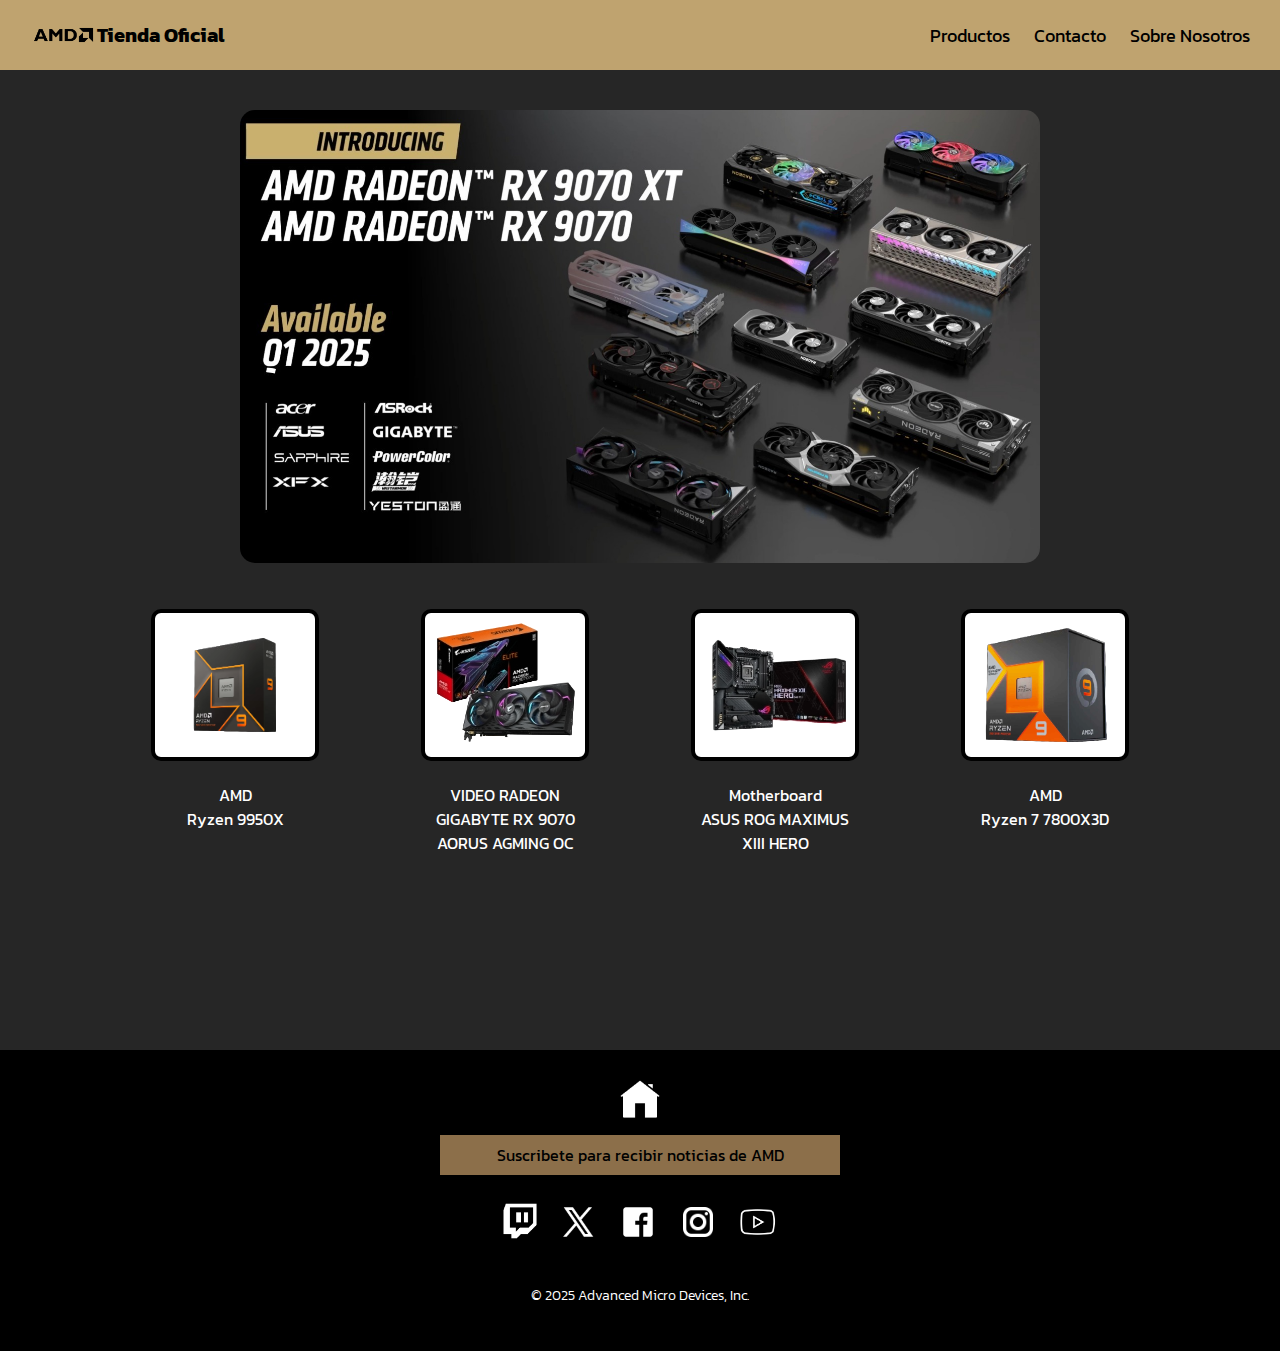
<file: index.html>
<!DOCTYPE html>
<html lang="en">
<head>
    <link rel="stylesheet" href="css/style.css">
    <link href="https://fonts.googleapis.com/css2?family=Kanit:ital,wght@0,100;0,200;0,300;0,400;0,500;0,600;0,700;0,800;0,900;1,100;1,200;1,300;1,400;1,500;1,600;1,700;1,800;1,900&display=swap" rel="stylesheet">
    <link rel="icon" type="image/png" href="img/amd-icon.png">

    <title>Tienda Oficial AMD</title>
    
</head>
<body id="Inicio">
    <header>
        <!--Este es encabezado-->
        <div class="menu">
            <img class="logo-img" src="img/amd-icon.png" alt="Logo de tienda">
            <a class="nombre-tienda" href="#"><h1>Tienda Oficial</h1></a>
        </div>
            <nav>
                <a href="productos.html" class="nav-link">Productos</a>
                <a href="" class="nav-link">Contacto</a>
                <a href="" class="nav-link">Sobre Nosotros</a>
            </nav>
        <!--Este fin del encabezado-->
    </header>

    <article>

        <div class="contenedor-rx">
            <a href="productos.html">
                <img class="Rx-amd" src="img/amd-9000.jpg" alt="amd-rx">
            </a>
        </div>

        <div class="contenedor-productos">
            <div class="producto">
                <a class="Ryzen9000" href="productos.html">
                    <img class="img1" src="iconos-productos/Ryzen 9000-sf.png" alt="Producto1">
                </a>
            <p>AMD <br> Ryzen 9950X</p>
            </div>
            <div class="producto">
                <a class="RX9000" href="productos.html">
                    <img class="img2" src="iconos-productos/RX-9070-sf.png" alt="Producto1">
                </a>
            <p>VIDEO RADEON<br>GIGABYTE RX 9070 <br> AORUS AGMING OC</p>
            </div>
            <div class="producto">
                <a class="Motherboard" href="productos.html">
                    <img class="img3" src="iconos-productos/motherboard-sf.png" alt="Producto1">
                </a>
            <p>Motherboard<br>ASUS ROG MAXIMUS<br>XIII HERO</p>
            </div>
            <div class="producto">
                <a class="RyzenX3D" href="productos.html">
                    <img class="img4" src="iconos-productos/Ryzen X3D-sf.png" alt="Producto1">
                </a>
            <p>AMD <br> Ryzen 7 7800X3D </p>
            </div>

        </div>
    </article>
    
    <footer>

        <div id="arriba">
            <a href="#Inicio" class="Casita">
                <img src="img/casa.png" class="casita" alt="">
                    
            </a>
        </div>

        <div class="pie-de-pagina">
            <a class="suscripcion" href="formulario.html">Suscribete para recibir noticias de AMD</a>
        </div>

        <div class="redes">
            <a href="https://www.twitch.tv/amd" target="_blank" class="twitch">
                <img src="img/icons/twitch.png" class="Twitch" alt="">
            </a>
            <a href="https://x.com/amd" target="_blank" class="x">
                <img src="img/icons/x.png" class="X" alt="">
            </a>
            <a href="https://www.facebook.com/AMD/" target="_blank" class="facebook">
                <img src="img/icons/facebook.png" class="Facebook" alt="">
            </a>
            <a href="https://www.instagram.com/amd/" target="_blank" class="instagram">
                <img src="img/icons/instagram.png" class="Instagram" alt="">
            </a>
            <a href="https://www.youtube.com/user/amd" target="_blank" class="youtube">
                <img src="img/icons/youtube.png" class="Youtube" alt="">
            </a>
        </div>
        <div class="derechos">
            <p>© 2025 Advanced Micro Devices, Inc.</p>
        </div>

        
    </footer>
</body>
</html>
</file>
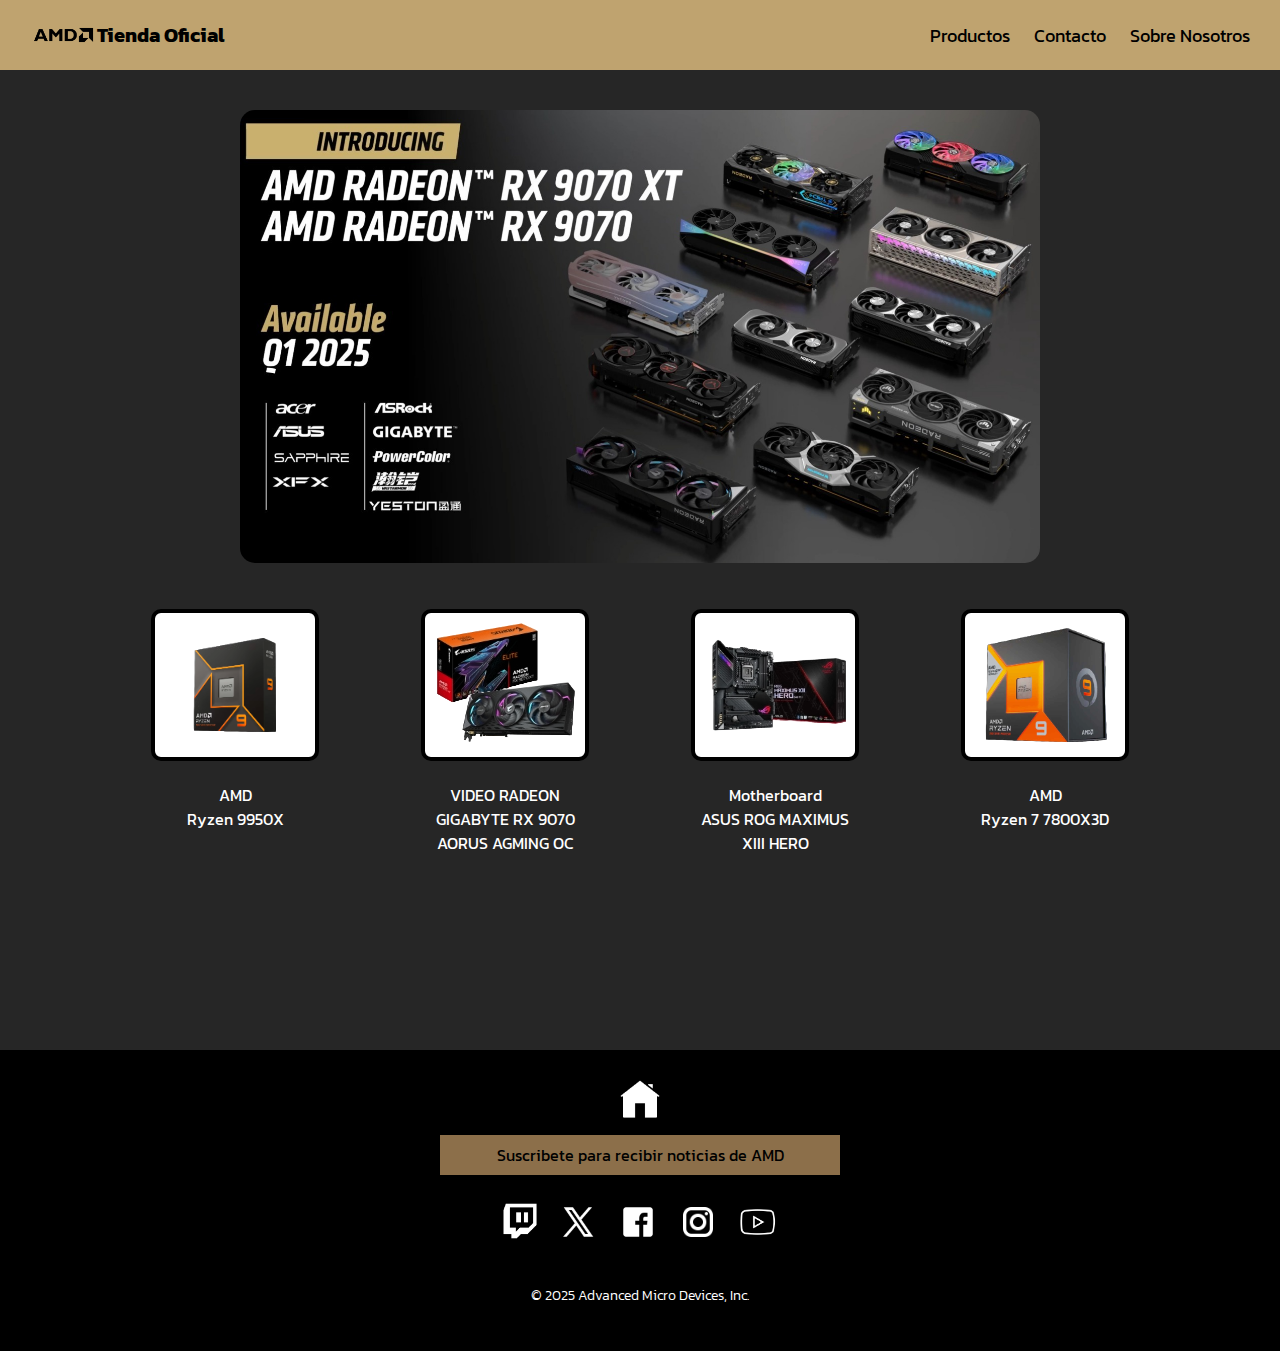
<file: Landing_Page-main/index.html>
<!DOCTYPE html>
<html lang="en">
<head>
    <link rel="stylesheet" href="css/style.css">
    <link href="https://fonts.googleapis.com/css2?family=Kanit:ital,wght@0,100;0,200;0,300;0,400;0,500;0,600;0,700;0,800;0,900;1,100;1,200;1,300;1,400;1,500;1,600;1,700;1,800;1,900&display=swap" rel="stylesheet">
    <link rel="icon" type="image/png" href="img/amd-icon.png">

    <title>Tienda Oficial AMD</title>
    
</head>
<body id="Inicio">
    <header>
        <!--Este es encabezado-->
        <div class="menu">
            <img class="logo-img" src="img/amd-icon.png" alt="Logo de tienda">
            <a class="nombre-tienda" href="#"><h1>Tienda Oficial</h1></a>
        </div>
            <nav>
                <a href="productos.html" class="nav-link">Productos</a>
                <a href="" class="nav-link">Contacto</a>
                <a href="" class="nav-link">Sobre Nosotros</a>
            </nav>
        <!--Este fin del encabezado-->
    </header>

    <article>

        <div class="contenedor-rx">
            <a href="productos.html">
                <img class="Rx-amd" src="img/amd-9000.jpg" alt="amd-rx">
            </a>
        </div>

        <div class="contenedor-productos">
            <div class="producto">
                <a class="Ryzen9000" href="productos.html">
                    <img class="img1" src="iconos-productos/Ryzen 9000-sf.png" alt="Producto1">
                </a>
            <p>AMD <br> Ryzen 9950X</p>
            </div>
            <div class="producto">
                <a class="RX9000" href="productos.html">
                    <img class="img2" src="iconos-productos/RX-9070-sf.png" alt="Producto1">
                </a>
            <p>VIDEO RADEON<br>GIGABYTE RX 9070 <br> AORUS AGMING OC</p>
            </div>
            <div class="producto">
                <a class="Motherboard" href="productos.html">
                    <img class="img3" src="iconos-productos/motherboard-sf.png" alt="Producto1">
                </a>
            <p>Motherboard<br>ASUS ROG MAXIMUS<br>XIII HERO</p>
            </div>
            <div class="producto">
                <a class="RyzenX3D" href="productos.html">
                    <img class="img4" src="iconos-productos/Ryzen X3D-sf.png" alt="Producto1">
                </a>
            <p>AMD <br> Ryzen 7 7800X3D </p>
            </div>

        </div>
    </article>
    
    <footer>

        <div id="arriba">
            <a href="#Inicio" class="Casita">
                <img src="img/casa.png" class="casita" alt="">
                    
            </a>
        </div>

        <div class="pie-de-pagina">
            <a class="suscripcion" href="formulario.html">Suscribete para recibir noticias de AMD</a>
        </div>

        <div class="redes">
            <a href="https://www.twitch.tv/amd" target="_blank" class="twitch">
                <img src="img/icons/twitch.png" class="Twitch" alt="">
            </a>
            <a href="https://x.com/amd" target="_blank" class="x">
                <img src="img/icons/x.png" class="X" alt="">
            </a>
            <a href="https://www.facebook.com/AMD/" target="_blank" class="facebook">
                <img src="img/icons/facebook.png" class="Facebook" alt="">
            </a>
            <a href="https://www.instagram.com/amd/" target="_blank" class="instagram">
                <img src="img/icons/instagram.png" class="Instagram" alt="">
            </a>
            <a href="https://www.youtube.com/user/amd" target="_blank" class="youtube">
                <img src="img/icons/youtube.png" class="Youtube" alt="">
            </a>
        </div>
        <div class="derechos">
            <p>© 2025 Advanced Micro Devices, Inc.</p>
        </div>

        
    </footer>
</body>
</html>
</file>
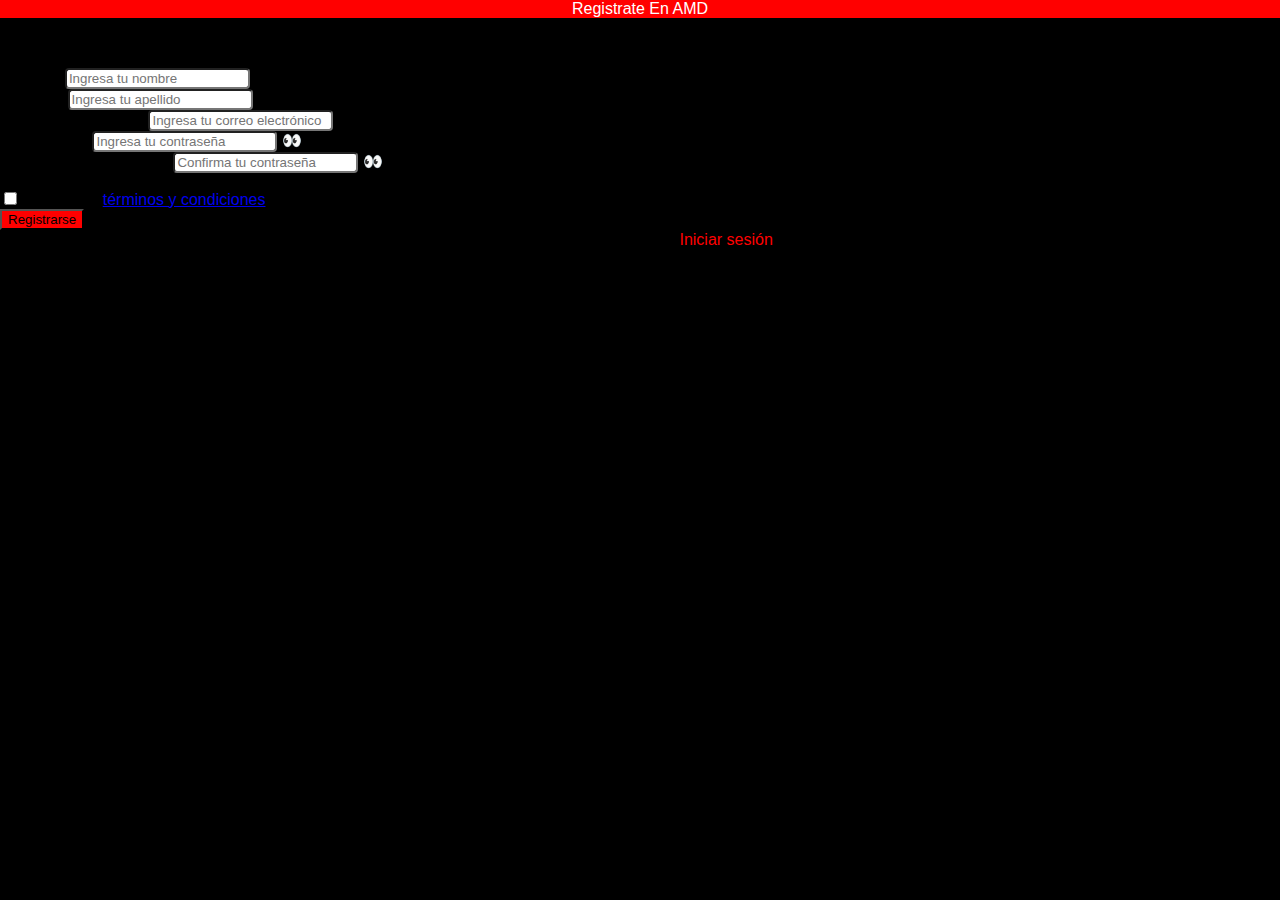
<file: formulario.html>
<!DOCTYPE html>
<html lang="es">
<head>
  <meta charset="UTF-8">
  <meta name="viewport" content="width=device-width, initial-scale=1.0">
  <title>Registro</title>
  <link href="https://cdn.jsdelivr.net/npm/bootstrap@5.3.5/dist/css/bootstrap.min.css" rel="stylesheet" integrity="sha384-SgOJa3DmI69IUzQ2PVdRZhwQ+dy64/BUtbMJw1MZ8t5HZApcHrRKUc4W0kG879m7" crossorigin="anonymous">
  <link rel="stylesheet" href="css/styleForm.css">
  <link rel="stylesheet" href="css/style.css">
</head>
<body>
  <div class="container mt-5">
      <div class="row justify-content-center">
          <div class="col-lg-6">
              <div class="card">
                  <div class="card-header">
                      Registrate En AMD
                  </div>
                  <div class="card-body">
                    <p>¡Suscribete a AMD para recibir noticias sobre nuestros productos!</p>
                      <form>
                          <div class="mb-3">
                              <label for="nombre" class="form-label">Nombre</label>
                              <input type="text" class="form-control" id="nombre" placeholder="Ingresa tu nombre">
                          </div>
                          <div class="mb-3">
                              <label for="apellido" class="form-label">Apellido</label>
                              <input type="text" class="form-control" id="apellido" placeholder="Ingresa tu apellido">
                          </div>
                          <div class="mb-3">
                              <label for="email" class="form-label">Correo Electrónico</label>
                              <input type="email" class="form-control" id="email" placeholder="Ingresa tu correo electrónico">
                          </div>
                          <div class="mb-3 position-relative">
                              <label for="password" class="form-label">Contraseña</label>
                              <input type="password" class="form-control" id="password" placeholder="Ingresa tu contraseña">
                              <span class="toggle-password" onclick="togglePassword()">👀</span>
                              
                          </div>
                          <div class="mb-3 position-relative">
                              <label for="confirmPassword" class="form-label">Confirmar Contraseña</label>
                              <input type="password" class="form-control" id="confirmPassword" placeholder="Confirma tu contraseña" >
                              <span class="toggle-password" onclick="toggleConfirmPassword()">👀</span>
                          </div>
                          <div class="mb-3 form-check">
                              <input type="checkbox" class="form-check-input" id="terminos">
                              <label class="form-check-label" for="terminos">Acepto los <a href="#">términos y condiciones</a></label>
                          </div>
                          <button type="submit" class="btn" href="index.html">Registrarse</button>
                      </form>
                  </div>
                  <div class="card-footer">
                      ¿Ya tienes una cuenta? <a href="IniciarSecion.html">Iniciar sesión</a>
                  </div>
              </div>
          </div>
      </div>
  </div>

  <script src="https://cdn.jsdelivr.net/npm/bootstrap@5.3.5/dist/js/bootstrap.bundle.min.js" integrity="sha384-Dd6Cb6bQ4azFm0+lnjzX1lpoWX94Yx9vB/fslzjpn/r9+n9f5f1N6X7fJktl5K5+f" crossorigin="anonymous"></script>
  <script src="JS/javaS.js"></script>
</body>
</html>
</file>
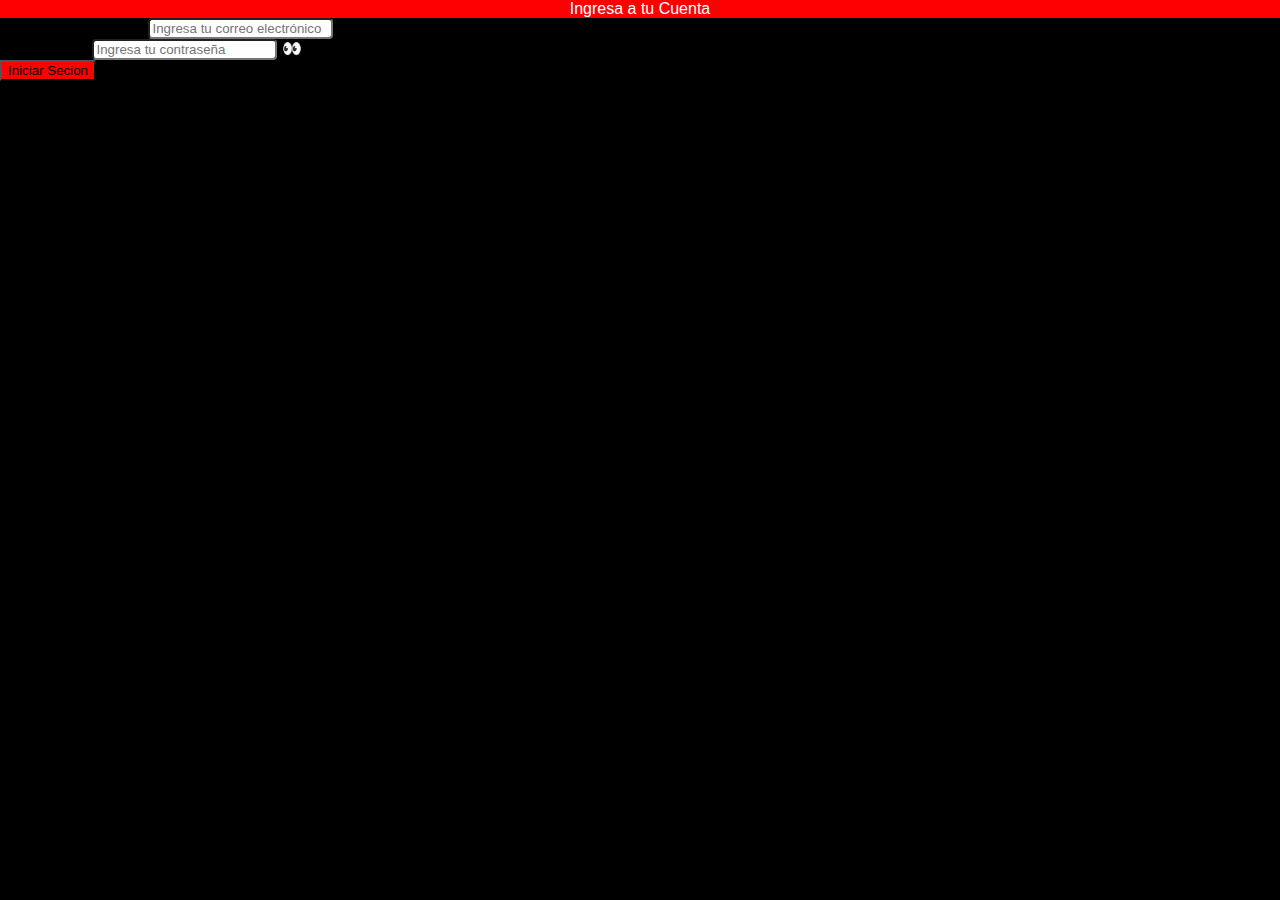
<file: IniciarSecion.html>
<!DOCTYPE html>
<html lang="es">
<head>
  <meta charset="UTF-8">
  <meta name="viewport" content="width=device-width, initial-scale=1.0">
  <title>Registro</title>
  <link href="https://cdn.jsdelivr.net/npm/bootstrap@5.3.5/dist/css/bootstrap.min.css" rel="stylesheet" integrity="sha384-SgOJa3DmI69IUzQ2PVdRZhwQ+dy64/BUtbMJw1MZ8t5HZApcHrRKUc4W0kG879m7" crossorigin="anonymous">
  <link rel="stylesheet" href="css/styleForm.css">
  <link rel="stylesheet" href="css/style.css">
</head>
<body>
  <div class="container mt-5">
      <div class="row justify-content-center">
          <div class="col-lg-6">
              <div class="card">
                  <div class="card-header">
                      Ingresa a tu Cuenta
                  </div>
                  <div class="card-body">
                      <form>
                          <div class="mb-3">
                              <label for="email" class="form-label">Correo Electrónico</label>
                              <input type="email" class="form-control" id="email" placeholder="Ingresa tu correo electrónico">
                          </div>
                          <div class="mb-3 position-relative">
                              <label for="password" class="form-label">Contraseña</label>
                              <input type="password" class="form-control" id="password" placeholder="Ingresa tu contraseña">
                              <span class="toggle-password" onclick="togglePassword()">👀</span>
                          </div>
                          <button type="submit" class="btn" >Iniciar Secion</button>
                      </form>
                  </div>
              </div>
          </div>
      </div>
  </div>

  <script src="https://cdn.jsdelivr.net/npm/bootstrap@5.3.5/dist/js/bootstrap.bundle.min.js" integrity="sha384-Dd6Cb6bQ4azFm0+lnjzX1lpoWX94Yx9vB/fslzjpn/r9+n9f5f1N6X7fJktl5K5+f" crossorigin="anonymous"></script>
  <script src="JS/javaS.js"></script>
</body>
</html>
</file>
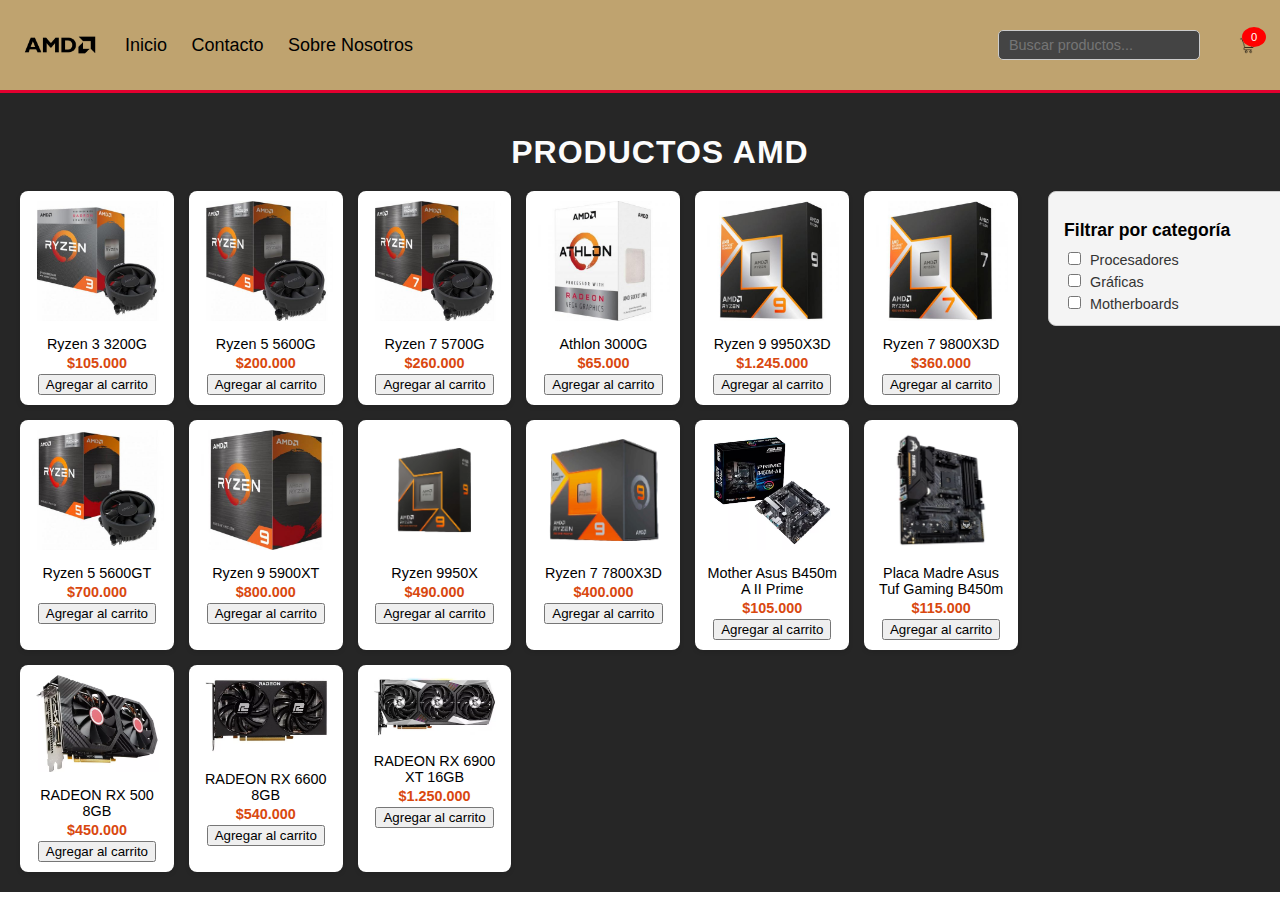
<file: productos.html>
<!DOCTYPE html>
<html lang="es">
<head>
  <meta charset="UTF-8">
  <meta name="viewport" content="width=device-width, initial-scale=1.0">
  <title>Productos AMD</title>
  <link href="https://cdn.jsdelivr.net/npm/bootstrap@5.3.2/dist/css/bootstrap.min.css" rel="stylesheet" integrity="sha384-T3c6CoIi6uLrA9TneNEoa7RxnatzjcDSCmG1MXxSR1GAsXEV/Dwwykc2MPK8M2HN" crossorigin="anonymous">
  <link rel="stylesheet" href="css/style.css">
</head>
<body>
  <header class="encabezado-productos">
    <div class="logo-contenedor">
      <img src="img/amd-icon.png" alt="Logo AMD" class="logo-amd" />
    </div>
    <nav class="nav-productos">
      <a href="index.html">Inicio</a>
      <a href="">Contacto</a>
      <a href="#">Sobre Nosotros</a>
    </nav>
    <div class="buscador-contenedor">
      <input type="text" id="buscador" placeholder="Buscar productos..." />
    </div>
    <div class="carrito-contenedor">
      <img src="img/shop_shopping_cart_ecommerce_icon_221174.png" alt="Carrito de Compras" class="carrito-icono" />
      <span id="contador-carrito">0</span>
    </div>
  </header>

  <div class="contenedor-principal">
    <div class="zona-productos">
      <h1 class="titulo-productos">PRODUCTOS AMD</h1>

      <div class="contenido-productos">
        <div class="grid-productos">
          <div class="tarjeta-producto" data-id="1" data-nombre="Ryzen 3 3200G" data-precio="105000">
            <img src="iconos-productos/RYZEN_3_3200G_.jpg" alt="Ryzen 3 3200G">
            <p>Ryzen 3 3200G</p>
            <p class="precio">$105.000</p>
            <button class="boton-agregar-carrito">Agregar al carrito</button>
          </div>

          <div class="tarjeta-producto" data-id="2" data-nombre="Ryzen 5 5600G" data-precio="200000">
            <img src="iconos-productos/Ryzen_5_5600G_.jpg" alt="Ryzen 5 5600G">
            <p>Ryzen 5 5600G</p>
            <p class="precio">$200.000</p>
            <button class="boton-agregar-carrito">Agregar al carrito</button>
          </div>

          <div class="tarjeta-producto" data-id="3" data-nombre="Ryzen 7 5700G" data-precio="260000">
            <img src="iconos-productos/Ryzen_7_5700G_.jpg" alt="Ryzen 7 5700G">
            <p>Ryzen 7 5700G</p>
            <p class="precio">$260.000</p>
            <button class="boton-agregar-carrito">Agregar al carrito</button>
          </div>

          <div class="tarjeta-producto" data-id="4" data-nombre="Athlon 3000G" data-precio="65000">
            <img src="iconos-productos/Athlon_3000G_.jpg" alt="Athlon 3000G">
            <p>Athlon 3000G</p>
            <p class="precio">$65.000</p>
            <button class="boton-agregar-carrito">Agregar al carrito</button>
          </div>

          <div class="tarjeta-producto" data-id="5" data-nombre="Ryzen 9 9950X3D" data-precio="1245000">
            <img src="iconos-productos/Ryzen_9_9950X3D.jpg" alt="Ryzen 9 9950X3D">
            <p>Ryzen 9 9950X3D</p>
            <p class="precio">$1.245.000</p>
            <button class="boton-agregar-carrito">Agregar al carrito</button>
          </div>

          <div class="tarjeta-producto" data-id="6" data-nombre="Ryzen 7 9800X3D" data-precio="360000">
            <img src="iconos-productos/Ryzen_7_9800X3D.jpg" alt="Ryzen 7 9800X3D">
            <p>Ryzen 7 9800X3D</p>
            <p class="precio">$360.000</p>
            <button class="boton-agregar-carrito">Agregar al carrito</button>
          </div>

          <div class="tarjeta-producto" data-id="7" data-nombre="Ryzen 5 5600GT" data-precio="700000">
            <img src="iconos-productos/Ryzen_5_5600GT_.jpg" alt="Ryzen 5 5600GT">
            <p>Ryzen 5 5600GT</p>
            <p class="precio">$700.000</p>
            <button class="boton-agregar-carrito">Agregar al carrito</button>
          </div>

          <div class="tarjeta-producto" data-id="8" data-nombre="Ryzen 9 5900XT" data-precio="800000">
            <img src="iconos-productos/Ryzen_9_5900XT_.jpg" alt="Ryzen 9 5900XT">
            <p>Ryzen 9 5900XT</p>
            <p class="precio">$800.000</p>
            <button class="boton-agregar-carrito">Agregar al carrito</button>
          </div>

          <div class="tarjeta-producto" data-id="9" data-nombre="Ryzen 9950X" data-precio="490000">
            <img src="iconos-productos/Ryzen 9000-sf.png" alt="Ryzen 9950X">
            <p>Ryzen 9950X</p>
            <p class="precio">$490.000</p>
            <button class="boton-agregar-carrito">Agregar al carrito</button>
          </div>

          <div class="tarjeta-producto" data-id="10" data-nombre="Ryzen 7 7800X3D" data-precio="400000">
            <img src="iconos-productos/Ryzen X3D-sf.png" alt="Ryzen 7 7800X3D">
            <p>Ryzen 7 7800X3D</p>
            <p class="precio">$400.000</p>
            <button class="boton-agregar-carrito">Agregar al carrito</button>
          </div>

          <div class="tarjeta-producto" data-id="11" data-nombre="Mother Asus B450m A II Prime" data-precio="105000">
            <img src="iconos-productos/Mother Asus B450m A II Prime.webp" alt="Mother Asus B450m A II Prime">
            <p>Mother Asus B450m A II Prime</p>
            <p class="precio">$105.000</p>
            <button class="boton-agregar-carrito">Agregar al carrito</button>
          </div>

          <div class="tarjeta-producto" data-id="12" data-nombre="Placa Madre Asus Tuf Gaming B450m" data-precio="115000">
            <img src="iconos-productos/Placa Madre Asus Tuf Gaming B450m.webp" alt="Mother Asus Tuf Gaming B450m">
            <p>Placa Madre Asus Tuf Gaming B450m</p>
            <p class="precio">$115.000</p>
            <button class="boton-agregar-carrito">Agregar al carrito</button>
          </div>

          <div class="tarjeta-producto" data-id="13" data-nombre="RADEON RX 500 8GB" data-precio="450000">
            <img src="iconos-productos/RADEON RX 500 8GB.webp" alt="RADEON RX 500 8GB">
            <p>RADEON RX 500 8GB</p>
            <p class="precio">$450.000</p>
            <button class="boton-agregar-carrito">Agregar al carrito</button>
          </div>

          <div class="tarjeta-producto" data-id="14" data-nombre="RADEON RX 6600 8GB" data-precio="540000">
            <img src="iconos-productos/RADEON RX 6600  8GB.webp" alt="RADEON RX 6600 8GB">
            <p>RADEON RX 6600 8GB</p>
            <p class="precio">$540.000</p>
            <button class="boton-agregar-carrito">Agregar al carrito</button>
          </div>

          <div class="tarjeta-producto" data-id="15" data-nombre="RADEON RX 6900 XT 16GB" data-precio="1250000">
            <img src="iconos-productos/RADEON RX 6900 XT 16GB.webp" alt="RADEON RX 6900 XT 16GB">
            <p>RADEON RX 6900 XT 16GB</p>
            <p class="precio">$1.250.000</p>
            <button class="boton-agregar-carrito">Agregar al carrito</button>
          </div>
        </div>

        <div class="filtro-estetico">
          <h3>Filtrar por categoría</h3>
          <label><input type="checkbox" name="categoria" value="procesadores"> Procesadores</label>
          <label><input type="checkbox" name="categoria" value="graficas"> Gráficas</label>
          <label><input type="checkbox" name="categoria" value="motherboards"> Motherboards</label>
        </div>
      </div>
    </div>

    <div id="modal-carrito" class="modal">
      <div class="modal-contenido">
        <span class="cerrar-modal">&times;</span>
        <h2>Tu Carrito de Compras</h2>
        <ul id="lista-carrito">
        </ul>
        <p id="total-carrito">Total: $0</p>
        <button id="boton-comprar" disabled>Finalizar Compra</button>
      </div>
    </div>
  </div>

  <script src="https://cdn.jsdelivr.net/npm/bootstrap@5.3.2/dist/js/bootstrap.bundle.min.js" integrity="sha384-C6RzsynM9kWDrMNeT87bh95OGNyZPhcTNXj1NW7RuBCsyN/o0jlpcV8Qyq46cDfL" crossorigin="anonymous"></script>
  <script src="JS/javaS.js"></script>
</body>
</html>
</file>
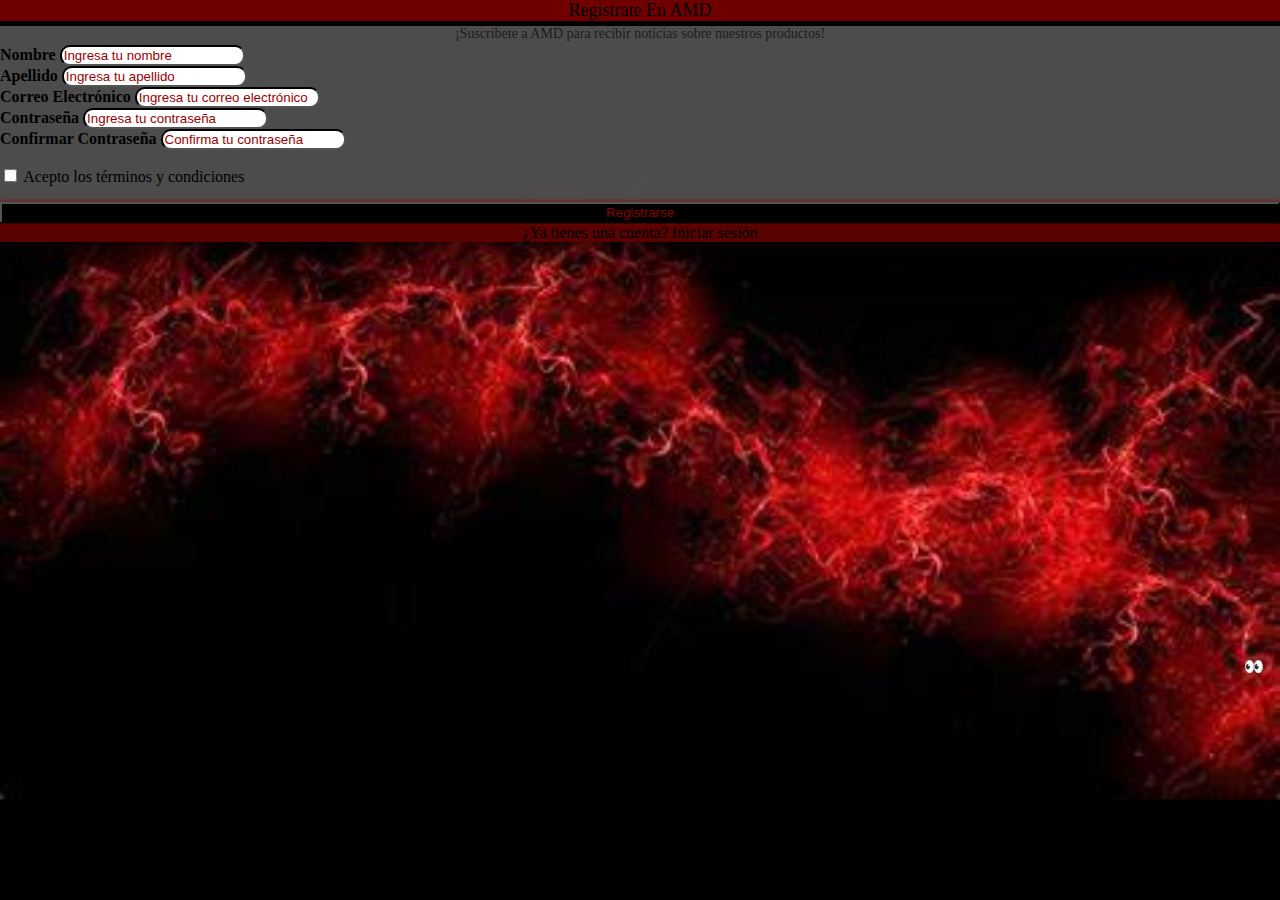
<file: Landing_Page-main/formulario.html>
<!DOCTYPE html>
<html lang="es">
<head>
  <meta charset="UTF-8">
  <meta name="viewport" content="width=device-width, initial-scale=1.0">
  <title>Registro</title>
  <link href="https://cdn.jsdelivr.net/npm/bootstrap@5.3.5/dist/css/bootstrap.min.css" rel="stylesheet" integrity="sha384-SgOJa3DmI69IUzQ2PVdRZhwQ+dy64/BUtbMJw1MZ8t5HZApcHrRKUc4W0kG879m7" crossorigin="anonymous">
  <link rel="stylesheet" href="css/styleForm.css">
  <link rel="stylesheet" href="css/style.css">
</head>
<body>
  <div class="container mt-5">
      <div class="row justify-content-center">
          <div class="col-lg-6">
              <div class="card">
                  <div class="card-header">
                      Registrate En AMD
                  </div>
                  <div class="card-body">
                    <p>¡Suscribete a AMD para recibir noticias sobre nuestros productos!</p>
                      <form>
                          <div class="mb-3">
                              <label for="nombre" class="form-label">Nombre</label>
                              <input type="text" class="form-control" id="nombre" placeholder="Ingresa tu nombre">
                          </div>
                          <div class="mb-3">
                              <label for="apellido" class="form-label">Apellido</label>
                              <input type="text" class="form-control" id="apellido" placeholder="Ingresa tu apellido">
                          </div>
                          <div class="mb-3">
                              <label for="email" class="form-label">Correo Electrónico</label>
                              <input type="email" class="form-control" id="email" placeholder="Ingresa tu correo electrónico">
                          </div>
                          <div class="mb-3 position-relative">
                              <label for="password" class="form-label">Contraseña</label>
                              <input type="password" class="form-control" id="password" placeholder="Ingresa tu contraseña">
                              <span class="toggle-password" onclick="togglePassword()">👀</span>
                              
                          </div>
                          <div class="mb-3 position-relative">
                              <label for="confirmPassword" class="form-label">Confirmar Contraseña</label>
                              <input type="password" class="form-control" id="confirmPassword" placeholder="Confirma tu contraseña" >
                              <span class="toggle-password" onclick="toggleConfirmPassword()">👀</span>
                          </div>
                          <div class="mb-3 form-check">
                              <input type="checkbox" class="form-check-input" id="terminos">
                              <label class="form-check-label" for="terminos">Acepto los <a href="#">términos y condiciones</a></label>
                          </div>
                          <button type="submit" class="btn" href="index.html">Registrarse</button>
                      </form>
                  </div>
                  <div class="card-footer">
                      ¿Ya tienes una cuenta? <a href="IniciarSecion.html">Iniciar sesión</a>
                  </div>
              </div>
          </div>
      </div>
  </div>

  <script src="https://cdn.jsdelivr.net/npm/bootstrap@5.3.5/dist/js/bootstrap.bundle.min.js" integrity="sha384-Dd6Cb6bQ4azFm0+lnjzX1lpoWX94Yx9vB/fslzjpn/r9+n9f5f1N6X7fJktl5K5+f" crossorigin="anonymous"></script>
  <script src="JS/javaS.js"></script>
</body>
</html>
</file>
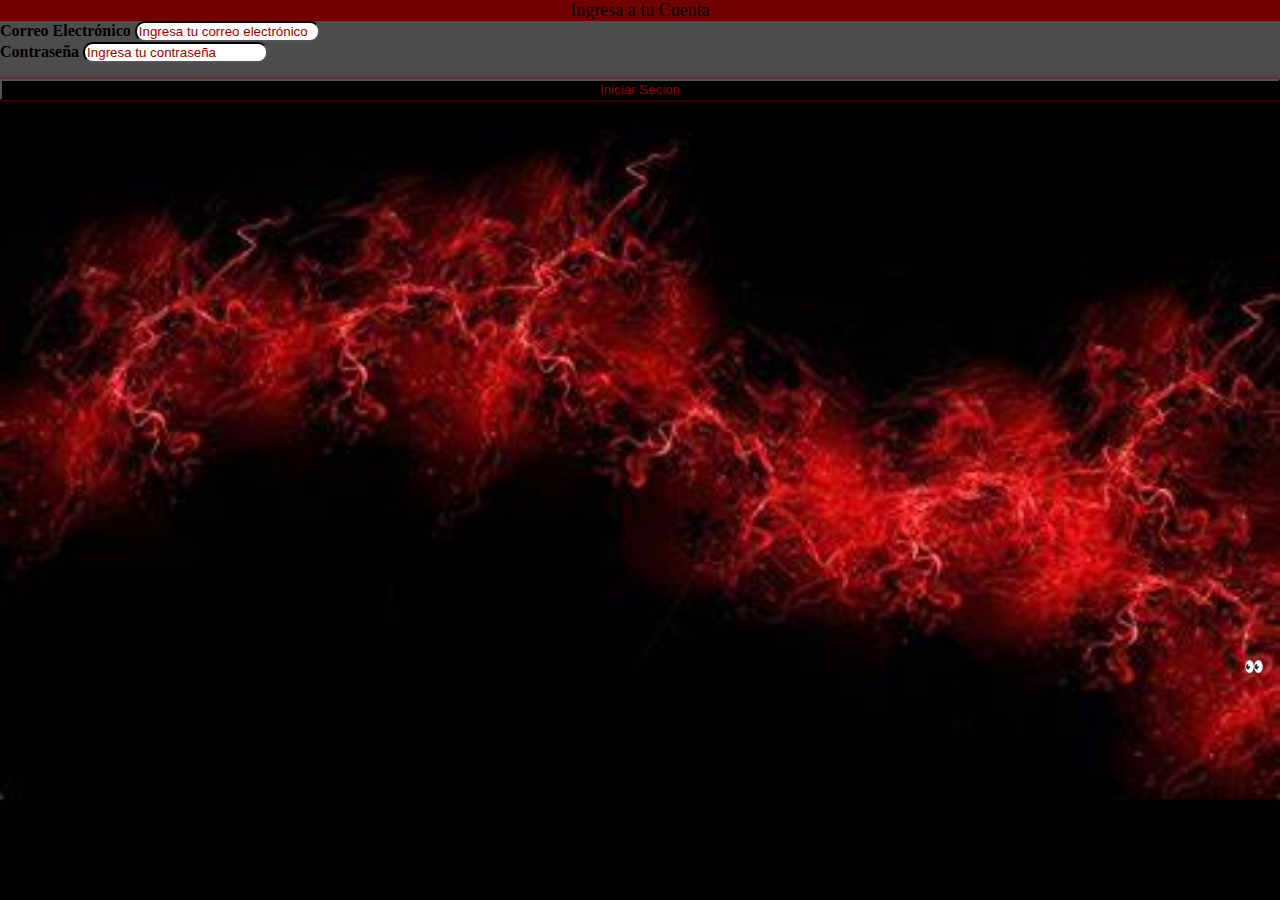
<file: Landing_Page-main/IniciarSecion.html>
<!DOCTYPE html>
<html lang="es">
<head>
  <meta charset="UTF-8">
  <meta name="viewport" content="width=device-width, initial-scale=1.0">
  <title>Registro</title>
  <link href="https://cdn.jsdelivr.net/npm/bootstrap@5.3.5/dist/css/bootstrap.min.css" rel="stylesheet" integrity="sha384-SgOJa3DmI69IUzQ2PVdRZhwQ+dy64/BUtbMJw1MZ8t5HZApcHrRKUc4W0kG879m7" crossorigin="anonymous">
  <link rel="stylesheet" href="css/styleForm.css">
  <link rel="stylesheet" href="css/style.css">
</head>
<body>
  <div class="container mt-5">
      <div class="row justify-content-center">
          <div class="col-lg-6">
              <div class="card">
                  <div class="card-header">
                      Ingresa a tu Cuenta
                  </div>
                  <div class="card-body">
                      <form>
                          <div class="mb-3">
                              <label for="email" class="form-label">Correo Electrónico</label>
                              <input type="email" class="form-control" id="email" placeholder="Ingresa tu correo electrónico">
                          </div>
                          <div class="mb-3 position-relative">
                              <label for="password" class="form-label">Contraseña</label>
                              <input type="password" class="form-control" id="password" placeholder="Ingresa tu contraseña">
                              <span class="toggle-password" onclick="togglePassword()">👀</span>
                          </div>
                          <button type="submit" class="btn" >Iniciar Secion</button>
                      </form>
                  </div>
              </div>
          </div>
      </div>
  </div>

  <script src="https://cdn.jsdelivr.net/npm/bootstrap@5.3.5/dist/js/bootstrap.bundle.min.js" integrity="sha384-Dd6Cb6bQ4azFm0+lnjzX1lpoWX94Yx9vB/fslzjpn/r9+n9f5f1N6X7fJktl5K5+f" crossorigin="anonymous"></script>
  <script src="JS/javaS.js"></script>
</body>
</html>
</file>
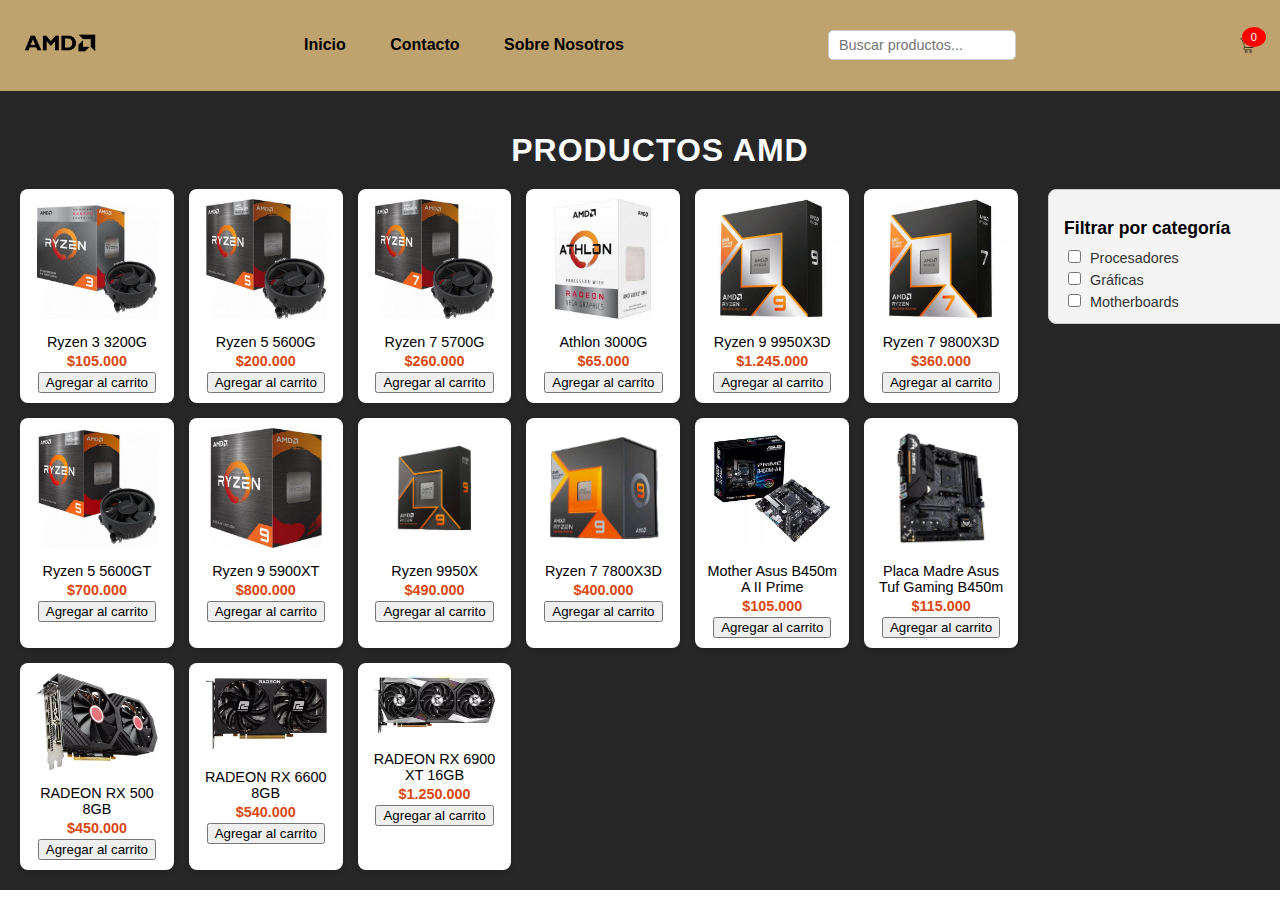
<file: Landing_Page-main/productos.html>
<!DOCTYPE html>
<html lang="es">
<head>
  <meta charset="UTF-8">
  <meta name="viewport" content="width=device-width, initial-scale=1.0">
  <title>Productos AMD</title>
  <link href="https://cdn.jsdelivr.net/npm/bootstrap@5.3.2/dist/css/bootstrap.min.css" rel="stylesheet" integrity="sha384-T3c6CoIi6uLrA9TneNEoa7RxnatzjcDSCmG1MXxSR1GAsXEV/Dwwykc2MPK8M2HN" crossorigin="anonymous">
  <link rel="stylesheet" href="css/style.css">
</head>
<body>
  <header class="encabezado-productos">
    <div class="logo-contenedor">
      <img src="img/amd-icon.png" alt="Logo AMD" class="logo-amd" />
    </div>
    <nav class="nav-productos">
      <a href="index.html">Inicio</a>
      <a href="">Contacto</a>
      <a href="#">Sobre Nosotros</a>
    </nav>
    <div class="buscador-contenedor">
      <input type="text" id="buscador" placeholder="Buscar productos..." />
    </div>
    <div class="carrito-contenedor">
      <img src="img/shop_shopping_cart_ecommerce_icon_221174.png" alt="Carrito de Compras" class="carrito-icono" />
      <span id="contador-carrito">0</span>
    </div>
  </header>

  <div class="contenedor-principal">
    <div class="zona-productos">
      <h1 class="titulo-productos">PRODUCTOS AMD</h1>

      <div class="contenido-productos">
        <div class="grid-productos">
          <div class="tarjeta-producto" data-id="1" data-nombre="Ryzen 3 3200G" data-precio="105000">
            <img src="iconos-productos/RYZEN_3_3200G_.jpg" alt="Ryzen 3 3200G">
            <p>Ryzen 3 3200G</p>
            <p class="precio">$105.000</p>
            <button class="boton-agregar-carrito">Agregar al carrito</button>
          </div>

          <div class="tarjeta-producto" data-id="2" data-nombre="Ryzen 5 5600G" data-precio="200000">
            <img src="iconos-productos/Ryzen_5_5600G_.jpg" alt="Ryzen 5 5600G">
            <p>Ryzen 5 5600G</p>
            <p class="precio">$200.000</p>
            <button class="boton-agregar-carrito">Agregar al carrito</button>
          </div>

          <div class="tarjeta-producto" data-id="3" data-nombre="Ryzen 7 5700G" data-precio="260000">
            <img src="iconos-productos/Ryzen_7_5700G_.jpg" alt="Ryzen 7 5700G">
            <p>Ryzen 7 5700G</p>
            <p class="precio">$260.000</p>
            <button class="boton-agregar-carrito">Agregar al carrito</button>
          </div>

          <div class="tarjeta-producto" data-id="4" data-nombre="Athlon 3000G" data-precio="65000">
            <img src="iconos-productos/Athlon_3000G_.jpg" alt="Athlon 3000G">
            <p>Athlon 3000G</p>
            <p class="precio">$65.000</p>
            <button class="boton-agregar-carrito">Agregar al carrito</button>
          </div>

          <div class="tarjeta-producto" data-id="5" data-nombre="Ryzen 9 9950X3D" data-precio="1245000">
            <img src="iconos-productos/Ryzen_9_9950X3D.jpg" alt="Ryzen 9 9950X3D">
            <p>Ryzen 9 9950X3D</p>
            <p class="precio">$1.245.000</p>
            <button class="boton-agregar-carrito">Agregar al carrito</button>
          </div>

          <div class="tarjeta-producto" data-id="6" data-nombre="Ryzen 7 9800X3D" data-precio="360000">
            <img src="iconos-productos/Ryzen_7_9800X3D.jpg" alt="Ryzen 7 9800X3D">
            <p>Ryzen 7 9800X3D</p>
            <p class="precio">$360.000</p>
            <button class="boton-agregar-carrito">Agregar al carrito</button>
          </div>

          <div class="tarjeta-producto" data-id="7" data-nombre="Ryzen 5 5600GT" data-precio="700000">
            <img src="iconos-productos/Ryzen_5_5600GT_.jpg" alt="Ryzen 5 5600GT">
            <p>Ryzen 5 5600GT</p>
            <p class="precio">$700.000</p>
            <button class="boton-agregar-carrito">Agregar al carrito</button>
          </div>

          <div class="tarjeta-producto" data-id="8" data-nombre="Ryzen 9 5900XT" data-precio="800000">
            <img src="iconos-productos/Ryzen_9_5900XT_.jpg" alt="Ryzen 9 5900XT">
            <p>Ryzen 9 5900XT</p>
            <p class="precio">$800.000</p>
            <button class="boton-agregar-carrito">Agregar al carrito</button>
          </div>

          <div class="tarjeta-producto" data-id="9" data-nombre="Ryzen 9950X" data-precio="490000">
            <img src="iconos-productos/Ryzen 9000-sf.png" alt="Ryzen 9950X">
            <p>Ryzen 9950X</p>
            <p class="precio">$490.000</p>
            <button class="boton-agregar-carrito">Agregar al carrito</button>
          </div>

          <div class="tarjeta-producto" data-id="10" data-nombre="Ryzen 7 7800X3D" data-precio="400000">
            <img src="iconos-productos/Ryzen X3D-sf.png" alt="Ryzen 7 7800X3D">
            <p>Ryzen 7 7800X3D</p>
            <p class="precio">$400.000</p>
            <button class="boton-agregar-carrito">Agregar al carrito</button>
          </div>

          <div class="tarjeta-producto" data-id="11" data-nombre="Mother Asus B450m A II Prime" data-precio="105000">
            <img src="iconos-productos/Mother Asus B450m A II Prime.webp" alt="Mother Asus B450m A II Prime">
            <p>Mother Asus B450m A II Prime</p>
            <p class="precio">$105.000</p>
            <button class="boton-agregar-carrito">Agregar al carrito</button>
          </div>

          <div class="tarjeta-producto" data-id="12" data-nombre="Placa Madre Asus Tuf Gaming B450m" data-precio="115000">
            <img src="iconos-productos/Placa Madre Asus Tuf Gaming B450m.webp" alt="Mother Asus Tuf Gaming B450m">
            <p>Placa Madre Asus Tuf Gaming B450m</p>
            <p class="precio">$115.000</p>
            <button class="boton-agregar-carrito">Agregar al carrito</button>
          </div>

          <div class="tarjeta-producto" data-id="13" data-nombre="RADEON RX 500 8GB" data-precio="450000">
            <img src="iconos-productos/RADEON RX 500 8GB.webp" alt="RADEON RX 500 8GB">
            <p>RADEON RX 500 8GB</p>
            <p class="precio">$450.000</p>
            <button class="boton-agregar-carrito">Agregar al carrito</button>
          </div>

          <div class="tarjeta-producto" data-id="14" data-nombre="RADEON RX 6600 8GB" data-precio="540000">
            <img src="iconos-productos/RADEON RX 6600  8GB.webp" alt="RADEON RX 6600 8GB">
            <p>RADEON RX 6600 8GB</p>
            <p class="precio">$540.000</p>
            <button class="boton-agregar-carrito">Agregar al carrito</button>
          </div>

          <div class="tarjeta-producto" data-id="15" data-nombre="RADEON RX 6900 XT 16GB" data-precio="1250000">
            <img src="iconos-productos/RADEON RX 6900 XT 16GB.webp" alt="RADEON RX 6900 XT 16GB">
            <p>RADEON RX 6900 XT 16GB</p>
            <p class="precio">$1.250.000</p>
            <button class="boton-agregar-carrito">Agregar al carrito</button>
          </div>
        </div>

        <div class="filtro-estetico">
          <h3>Filtrar por categoría</h3>
          <label><input type="checkbox" name="categoria" value="procesadores"> Procesadores</label>
          <label><input type="checkbox" name="categoria" value="graficas"> Gráficas</label>
          <label><input type="checkbox" name="categoria" value="motherboards"> Motherboards</label>
        </div>
      </div>
    </div>

    <div id="modal-carrito" class="modal">
      <div class="modal-contenido">
        <span class="cerrar-modal">&times;</span>
        <h2>Tu Carrito de Compras</h2>
        <ul id="lista-carrito">
        </ul>
        <p id="total-carrito">Total: $0</p>
        <button id="boton-comprar" disabled>Finalizar Compra</button>
      </div>
    </div>
  </div>

  <script src="https://cdn.jsdelivr.net/npm/bootstrap@5.3.2/dist/js/bootstrap.bundle.min.js" integrity="sha384-C6RzsynM9kWDrMNeT87bh95OGNyZPhcTNXj1NW7RuBCsyN/o0jlpcV8Qyq46cDfL" crossorigin="anonymous"></script>
  <script src="JS/javaS.js"></script>
</body>
</html>
</file>
<file: css/style.css>
body {
    font-family: "kanit", sans-serif;
    margin: 0;
}

header {
    height: 70px;
    background-color: #BFA36F;
    padding: 0 20px; /* Ajustar el padding horizontal */
    display: flex; /* Añadir flex para que los elementos dentro del header se alineen */
    align-items: center; /* Centrar verticalmente */
    justify-content: space-between; /* Espaciar contenido */
}

.menu {
    display: flex;
    align-items: center;
    font-size: 10px;
}

.nombre-tienda {
    text-decoration: none;
    color: black;
    transition: font-size 0.3s ease;
}

.nombre-tienda:hover {
    color: white;
    font-size: 1.2em;
}

/* Estilos para los enlaces dentro de cualquier 'nav' (pueden ser sobrescritos) */
nav a {
    color: black;
    padding: 5px 10px;
    font-size: 18px;
    text-decoration: none;
    transition: font-size 0.3s ease;
}

nav a:hover {
    color: white;
    font-size: 1.2em;
}

.logo-img {
    height: 50px;
    margin-left: 10px;
}

/* --- ESTILOS ESPECÍFICOS PARA EL ENCABEZADO DE PRODUCTOS (Y AHORA TAMBIÉN INDEX) --- */
.encabezado-productos {
    display: flex; /* Habilitar Flexbox para el header */
    align-items: center; /* Alinear verticalmente los ítems */
    justify-content: space-between; /* Espaciar logo, nav, buscador, carrito */
    padding: 10px 20px;
    background-color: #BFA36F;
    border-bottom: 3px solid #e2002f; /* Línea roja distintiva */
    color: black; /* Color de texto general para el encabezado */
    height: 70px; /* Asegurar la altura */
}

.encabezado-productos .logo-contenedor {
    display: flex;
    align-items: center;
}

.encabezado-productos .logo-amd {
    width: 80px; /* Tamaño para el logo AMD en ambos headers */
    height: auto;
    margin-right: 15px;
}

/* ESTILOS CLAVE PARA LA NAVEGACIÓN HORIZONTAL */
.encabezado-productos nav ul {
    list-style: none; /* Eliminar viñetas de lista */
    margin: 0;
    padding: 0;
    display: flex; /* ¡MÁS IMPORTANTE! Alinea los <li> horizontalmente */
    align-items: center; /* Centrar verticalmente los enlaces */
}

.encabezado-productos nav ul li {
    margin-right: 20px; /* Espacio entre cada elemento de la lista (enlace) */
}

/* Estilos para los enlaces dentro de la navegación específica de encabezado-productos */
.encabezado-productos nav ul li a {
    color: black; /* Color por defecto */
    text-decoration: none;
    transition: color 0.3s ease, font-size 0.3s ease; /* Transición para ambos */
    font-weight: bold; /* Negrita */
    font-size: 1em; /* Tamaño base */
    padding: 5px 10px; /* Padding para que sean más clickables */
    white-space: nowrap; /* Evita que el texto se rompa en varias líneas */
}

.encabezado-productos nav ul li a:hover {
    color: white; /* Color al pasar el mouse */
    font-size: 1.1em; /* Ligeramente más grande al pasar el mouse */
}

.buscador-contenedor {
    margin-left: auto; /* Empuja el buscador hacia la derecha */
    margin-right: 20px;
    display: flex; /* Para centrar el input si hay más elementos */
    align-items: center;
}

#buscador {
    padding: 6px 10px;
    width: 180px; /* Ancho fijo para el buscador */
    max-width: 250px;
    border-radius: 5px;
    border: 1px solid #ccc;
    font-size: 0.9em;
    background-color: #444;
    color: white;
}

/* Estilos para el carrito en el encabezado */
.carrito-contenedor {
    position: relative;
    display: flex;
    align-items: center;
    cursor: pointer;
    margin-left: 15px;
}

.carrito-icono {
    width: 25px;
    height: 25px;
}

#contador-carrito {
    position: absolute;
    top: -6px;
    right: -6px;
    background-color: red;
    color: white;
    border-radius: 50%;
    padding: 4px;
    font-size: 0.7em;
    min-width: 16px;
    text-align: center;
}
/* --- FIN ESTILOS ESPECÍFICOS DE ENCABEZADO Y NAVEGACIÓN --- */

/* Cuerpo */
article {
    background-color: #262626;
    padding: 40px 20px;
    display: flex;
    flex-direction: column;
    align-items: center;
    gap: 40px;
    min-height: 900px;
}

.contenedor-rx {
    width: 90%;
    max-width: 800px;
}

.Rx-amd {
    width: 100%;
    height: auto;
    border-radius: 15px;
    max-height: 500px;
    object-fit: cover;
}

.contenedor-productos {
    display: flex;
    justify-content: center;
    gap: 20px;
    flex-wrap: wrap;
    width: 95%;
    max-width: 1200px;
}

.producto {
    display: flex;
    flex-direction: column;
    align-items: center;
    text-align: center;
    margin-bottom: 20px;
    color: white;
    width: calc(33.33% - 20px);
    max-width: 250px;
}

@media (max-width: 768px) {
    .producto {
        width: calc(50% - 20px);
    }
}

@media (max-width: 480px) {
    .producto {
        width: 100%;
    }
}

.producto img {
    max-width: 100%;
    height: auto;
    border: 4px solid black;
    border-radius: 10px;
    padding: 5px;
    background-color: white;
    transition: transform 0.2s, border 0.2s;
}

.producto img:hover {
    transform: scale(1.05);
    border: 2px solid #ff6600;
}

/* Pie de página */
footer {
    background-color: #000000;
    padding: 30px 20px;
    display: flex;
    flex-direction: column;
    justify-content: center;
    align-items: center;
    height: auto;
}

.pie-de-pagina {
    background-color: #8C6F4A;
    height: 40px;
    width: 90%;
    max-width: 400px;
    text-align: center;
    line-height: 40px;
    margin-bottom: 20px;
}

/* Icono de volver al inicio */
#arriba {
    height: 40px;
    width: 40px;
    margin-bottom: 15px;
}

.Casita {
    display: block;
    height: 40px;
}

.casita {
    height: 40px;
    padding: 0;
}

/* Botón de suscripción */
.suscripcion {
    display: flex;
    color: black;
    text-decoration: none;
    justify-content: center;
    margin-bottom: 15px;
}

/* Redes */
.redes {
    height: 40px;
    margin: 10px;
    text-decoration: none;
    display: flex;
    align-items: center;
}

.redes a {
    display: inline-block;
}

.Twitch, .X, .Facebook, .Instagram, .Youtube {
    height: 40px;
    margin: 0 10px;
}

.Twitch {
    height: 36px;
    margin-bottom: 2px;
}

/* Derechos */
.derechos {
    color: white;
    font-weight: 300;
    justify-content: end;
    font-size: 0.9em;
    text-align: center;
    margin-top: 15px;
}

/* Sección de Productos Específicos (contenedor de la página de productos) */
.productos-page {
    background-image: url("/imagenes/fondo-productos.avif"); /* Asegúrate que esta ruta sea correcta o cámbiala si la imagen está en /static/img/ */
    background-size: cover;
    background-position: center;
}

.contenedor-general {
    display: flex;
    min-height: 100vh;
    flex-direction: column;
}

@media (min-width: 769px) {
    .contenedor-general {
        flex-direction: row;
    }

    .logo-lateral {
        width: 20%;
        background-color: #BFA36F;
        display: flex;
        align-items: center;
        justify-content: center;
        padding: 30px;
        flex-shrink: 0;
    }

    .zona-productos {
        width: 80%;
        padding: 40px;
        background-color: #262626;
    }
}

.logo-lateral {
    width: 100%;
    background-color: #BFA36F;
    display: flex;
    align-items: center;
    justify-content: center;
    padding: 20px;
    margin-bottom: 20px;
}

.logo-lateral img {
    max-width: 80%;
    height: auto;
}

.zona-productos {
    width: 100%;
    padding: 20px;
    background-color: #262626;
}

.titulo-productos {
    font-size: 2rem;
    color: #fcfcfc;
    text-align: center;
    margin-bottom: 20px;
    font-weight: bold;
    letter-spacing: 1px;
}

.contenido-productos {
    display: flex;
    flex-direction: column;
    gap: 20px;
}

@media (min-width: 769px) {
    .contenido-productos {
        flex-direction: row;
        gap: 30px;
    }
}

/* Grid de productos */
.grid-productos {
    display: grid;
    grid-template-columns: repeat(auto-fit, minmax(150px, 1fr));
    gap: 15px;
    flex: 1;
}

.tarjeta-producto {
    background-color: #ffffff;
    border-radius: 8px;
    padding: 10px;
    text-align: center;
    box-shadow: 0 2px 5px rgba(0, 0, 0, 0.1);
    transition: transform 0.2s, border 0.2s;
}

.tarjeta-producto:hover {
    transform: scale(1.03);
    border: 1px solid #ff6600;
}

.tarjeta-producto img {
    width: 100%;
    height: auto;
    max-height: 120px;
    object-fit: contain;
    margin-bottom: 8px;
}

.tarjeta-producto p {
    font-size: 0.9rem;
    margin: 3px 0;
}

.precio {
    color: #d9480f;
    font-weight: bold;
    font-size: 1rem;
}

/* Filtro */
.filtro-estetico {
    background-color: #f4f4f4;
    padding: 10px 15px;
    border-radius: 8px;
    border: 1px solid #ccc;
    height: fit-content;
    align-self: flex-start;
    width: 100%;
    margin-bottom: 20px;
}

@media (min-width: 769px) {
    .filtro-estetico {
        width: 220px;
        margin-bottom: 0;
    }
}

.filtro-estetico h3 {
    font-size: 1.1rem;
    margin-bottom: 8px;
    color: black;
}

.filtro-estetico label {
    display: block;
    margin: 3px 0;
    color: #333;
    font-size: 0.9em;
}

.filtro-estetico input[type="checkbox"] {
    margin-right: 5px;
}

/* Estilos para el modal del carrito */
.modal {
    display: none;
    position: fixed;
    z-index: 1;
    left: 0;
    top: 0;
    width: 100%;
    height: 100%;
    overflow: auto;
    background-color: rgba(0,0,0,0.4);
}

.modal-contenido {
    background-color: #fefefe;
    margin: 15% auto;
    padding: 20px;
    border: 1px solid #888;
    width: 90%;
    max-width: 600px;
}

.cerrar-modal {
    color: #aaa;
    float: right;
    font-size: 22px;
    font-weight: bold;
}

.cerrar-modal:hover,
.cerrar-modal:focus {
    color: black;
    text-decoration: none;
    cursor: pointer;
}

#lista-carrito {
    list-style-type: none;
    padding: 0;
}

#lista-carrito li {
    display: flex;
    justify-content: space-between;
    align-items: center;
    padding: 6px 0;
    border-bottom: 1px solid #eee;
    font-size: 0.9em;
}

#lista-carrito li:last-child {
    border-bottom: none;
}
</file>
<file: Landing_Page-main/css/style.css>
body {
    font-family: "kanit", sans-serif;
    margin: 0;
}

/* Encabezado */
header {
    display: flex;
    height: 70px;
    background-color: #BFA36F;
    justify-content: space-between;
    align-items: center;
    padding: 0 20px; /* Ajustar el padding horizontal */
}

.menu {
    display: flex;
    align-items: center;
    font-size: 10px;
}

.nombre-tienda {
    text-decoration: none;
    color: black;
    transition: font-size 0.3s ease;
}

.nombre-tienda:hover {
    color: white;
    font-size: 1.2em;
}

nav a {
    color: black;
    padding: 5px 10px; /* Ajustar el padding de los enlaces */
    font-size: 18px;
    text-decoration: none;
    transition: font-size 0.3s ease;
}

nav a:hover {
    color: white;
    font-size: 1.2em;
}

.logo-img {
    height: 50px; /* Reducir el tamaño del logo */
    margin-left: 10px;
}

/* Cuerpo */
article {
    background-color: #262626;
    padding: 40px 20px; /* Ajustar el padding vertical y horizontal */
    display: flex;
    flex-direction: column;
    align-items: center;
    gap: 40px; /* Aumentar el espacio entre elementos */
    min-height: 900px; /* Asegurar una altura mínima */
}

.contenedor-rx {
    width: 90%; /* Hacer el contenedor más ancho */
    max-width: 800px; /* Establecer un ancho máximo */
}

.Rx-amd {
    width: 100%; /* Hacer la imagen responsive dentro de su contenedor */
    height: auto;
    border-radius: 15px;
    max-height: 500px; /* Limitar la altura máxima de la imagen */
    object-fit: cover; /* Cubrir el contenedor manteniendo la proporción */
}

.contenedor-productos {
    display: flex;
    justify-content: center;
    gap: 20px; /* Reducir el espacio entre productos */
    flex-wrap: wrap;
    width: 95%; /* Hacer el contenedor de productos más ancho */
    max-width: 1200px; /* Establecer un ancho máximo */
}

.producto {
    display: flex;
    flex-direction: column;
    align-items: center;
    text-align: center;
    margin-bottom: 20px; /* Aumentar el margen inferior */
    color: white;
    width: calc(33.33% - 20px); /* Ajustar el ancho para 3 columnas con espacio */
    max-width: 250px; /* Establecer un ancho máximo para cada producto */
}

@media (max-width: 768px) {
    .producto {
        width: calc(50% - 20px); /* 2 columnas en pantallas medianas */
    }
}

@media (max-width: 480px) {
    .producto {
        width: 100%; /* 1 columna en pantallas pequeñas */
    }
}

.producto img {
    max-width: 100%; /* Hacer la imagen responsive dentro de su contenedor */
    height: auto;
    border: 4px solid black;
    border-radius: 10px;
    padding: 5px;
    background-color: white;
    transition: transform 0.2s, border 0.2s;
}

.producto img:hover {
    transform: scale(1.05);
    border: 2px solid #ff6600;
}

/* Pie de página */
footer {
    background-color: #000000;
    padding: 30px 20px; /* Ajustar el padding */
    display: flex;
    flex-direction: column;
    justify-content: center;
    align-items: center;
    height: auto; /* Ajustar la altura automáticamente */
}

.pie-de-pagina {
    background-color: #8C6F4A;
    height: 40px; /* Reducir la altura */
    width: 90%; /* Hacerlo más ancho */
    max-width: 400px; /* Establecer un ancho máximo */
    text-align: center;
    line-height: 40px; /* Ajustar la altura de línea */
    margin-bottom: 20px; /* Añadir margen inferior */
}

/* Icono de volver al inicio */
#arriba {
    height: 40px; /* Reducir el tamaño */
    width: 40px; /* Reducir el tamaño */
    margin-bottom: 15px; /* Reducir el margen inferior */
}

.Casita {
    display: block;
    height: 40px; /* Reducir el tamaño */
}

.casita {
    height: 40px; /* Reducir el tamaño */
    padding: 0;
}

/* Botón de suscripción */
.suscripcion {
    display: flex;
    color: black;
    text-decoration: none;
    justify-content: center;
    margin-bottom: 15px; /* Añadir margen inferior */
}

/* Redes */
.redes {
    height: 40px; /* Reducir el tamaño */
    margin: 10px;
    text-decoration: none;
    display: flex; /* Para alinear los iconos horizontalmente */
    align-items: center; /* Para alinear verticalmente los iconos */
}

.redes a {
    display: inline-block;
}

.Twitch, .X, .Facebook, .Instagram, .Youtube {
    height: 40px; /* Reducir el tamaño */
    margin: 0 10px; /* Aumentar el espacio entre iconos */
}

.Twitch {
    height: 36px; /* Ajustar el tamaño específico */
    margin-bottom: 2px;
}

/* Derechos */
.derechos {
    color: white;
    font-weight: 300;
    justify-content: end;
    font-size: 0.9em; /* Reducir el tamaño de la fuente */
    text-align: center; /* Centrar el texto */
    margin-top: 15px; /* Añadir margen superior */
}

/* Productos */
.productos-page {
    background-image: url("imagenes/fondo-productos.avif");
    background-size: cover;
    background-position: center;
}

.contenedor-general {
    display: flex;
    min-height: 100vh;
    flex-direction: column; /* Cambiar a columna para que el logo lateral esté arriba o abajo si es necesario */
}

@media (min-width: 769px) {
    .contenedor-general {
        flex-direction: row; /* Volver a fila en pantallas más grandes */
    }

    .logo-lateral {
        width: 20%;
        background-color: #BFA36F;
        display: flex;
        align-items: center;
        justify-content: center;
        padding: 30px;
        flex-shrink: 0; /* Evitar que se encoja */
    }

    .zona-productos {
        width: 80%; /* Ajustar el ancho de la zona de productos */
        padding: 40px;
        background-color: #262626;
    }
}

.logo-lateral {
    width: 100%; /* Ancho completo en pantallas pequeñas */
    background-color: #BFA36F;
    display: flex;
    align-items: center;
    justify-content: center;
    padding: 20px;
    margin-bottom: 20px; /* Añadir margen inferior */
}

.logo-lateral img {
    max-width: 80%; /* Reducir el tamaño de la imagen en pantallas pequeñas */
    height: auto;
}

.zona-productos {
    width: 100%;
    padding: 20px;
    background-color: #262626;
}

.titulo-productos {
    font-size: 2rem; /* Reducir el tamaño del título */
    color: #fcfcfc;
    text-align: center;
    margin-bottom: 20px; /* Reducir el margen inferior */
    font-weight: bold;
    letter-spacing: 1px;
}

.contenido-productos {
    display: flex;
    flex-direction: column; /* Cambiar a columna en pantallas pequeñas */
    gap: 20px;
}

@media (min-width: 769px) {
    .contenido-productos {
        flex-direction: row; /* Volver a fila en pantallas más grandes */
        gap: 30px;
    }
}

/* Grid de productos */
.grid-productos {
    display: grid;
    grid-template-columns: repeat(auto-fit, minmax(150px, 1fr)); /* Ajustar para responsividad */
    gap: 15px; /* Reducir el espacio entre tarjetas */
    flex: 1;
}

.tarjeta-producto {
    background-color: #ffffff;
    border-radius: 8px; /* Reducir el radio del borde */
    padding: 10px; /* Reducir el relleno */
    text-align: center;
    box-shadow: 0 2px 5px rgba(0, 0, 0, 0.1); /* Reducir la sombra */
    transition: transform 0.2s, border 0.2s;
}

.tarjeta-producto:hover {
    transform: scale(1.03); /* Reducir la escala del hover */
    border: 1px solid #ff6600; /* Reducir el grosor del borde del hover */
}

.tarjeta-producto img {
    width: 100%;
    height: auto; /* Ajustar la altura automáticamente */
    max-height: 120px; /* Limitar la altura máxima de la imagen */
    object-fit: contain;
    margin-bottom: 8px; /* Reducir el margen inferior */
}

.tarjeta-producto p {
    font-size: 0.9rem; /* Reducir el tamaño de la fuente del texto */
    margin: 3px 0;
}

.precio {
    color: #d9480f;
    font-weight: bold;
    font-size: 1rem; /* Reducir el tamaño de la fuente del precio */
}

/* Encabezado productos */
.encabezado-productos {
    display: flex;
    align-items: center;
    justify-content: space-between; /* Espaciar logo y navegación */
    padding: 10px 20px; /* Ajustar el padding */
    background-color: #BFA36F;
    border-bottom: 1px solid #BFA36F;
}

.logo-contenedor {
    margin-bottom: 0; /* Eliminar margen inferior */
}

.logo-amd {
    width: 80px; /* Reducir el tamaño del logo */
}

.nav-productos {
    margin-bottom: 0; /* Eliminar margen inferior */
}

.nav-productos a {
    margin: 0 10px; /* Reducir el margen entre enlaces */
    text-decoration: none;
    color: black;
    font-weight: bold;
    transition: color 0.3s;
    font-size: 1em; /* Ajustar el tamaño de la fuente */
}

.nav-productos a:hover {
    color: #fffefe;
}

.buscador-contenedor {
    margin-bottom: 0; /* Eliminar margen inferior */
}

#buscador {
    padding: 6px 10px; /* Reducir el padding */
    width: 80%; /* Hacer el buscador más ancho en pantallas pequeñas */
    max-width: 250px; /* Establecer un ancho máximo */
    border-radius: 5px;
    border: 1px solid #ccc;
    font-size: 0.9em; /* Reducir el tamaño de la fuente */
}

/* Filtro  */
.filtro-estetico {
    background-color: #f4f4f4;
    padding: 10px 15px; /* Reducir el padding */
    border-radius: 8px; /* Reducir el radio del borde */
    border: 1px solid #ccc;
    height: fit-content;
    align-self: flex-start;
    width: 100%; /* Ancho completo en pantallas pequeñas */
    margin-bottom: 20px; /* Añadir margen inferior */
}

@media (min-width: 769px) {
    .filtro-estetico {
        width: 220px; /* Volver al ancho original en pantallas grandes */
        margin-bottom: 0; /* Eliminar margen inferior */
    }
}

.filtro-estetico h3 {
    font-size: 1.1rem; /* Reducir el tamaño del título del filtro */
    margin-bottom: 8px; /* Reducir el margen inferior */
    color: black;
}

.filtro-estetico label {
    display: block;
    margin: 3px 0; /* Reducir el margen vertical */
    color: #333;
    font-size: 0.9em; /* Reducir el tamaño de la fuente de las etiquetas */
}

.filtro-estetico input[type="checkbox"] {
    margin-right: 5px; /* Reducir el margen derecho */
}


/*carrito de compraas*/

/* Estilos para el carrito en el encabezado */
.carrito-contenedor {
    position: relative;
    display: flex;
    align-items: center;
    cursor: pointer;
    margin-left: 15px; /* Ajustar según necesites */
}

.carrito-icono {
    width: 25px; /* Ajustar el tamaño del icono */
    height: 25px;
}

#contador-carrito {
    position: absolute;
    top: -6px;
    right: -6px;
    background-color: red;
    color: white;
    border-radius: 50%;
    padding: 4px;
    font-size: 0.7em;
    min-width: 16px;
    text-align: center;
}

/* Estilos para el modal del carrito */
.modal {
    display: none; /* Oculto por defecto */
    position: fixed; /* Se queda en su lugar */
    z-index: 1; /* Por encima de otros elementos */
    left: 0;
    top: 0;
    width: 100%; /* Ancho completo */
    height: 100%; /* Alto completo */
    overflow: auto; /* Habilitar scroll si es necesario */
    background-color: rgba(0,0,0,0.4); /* Fondo oscuro con transparencia */
}

.modal-contenido {
    background-color: #fefefe;
    margin: 15% auto; /* Centrar el modal */
    padding: 20px;
    border: 1px solid #888;
    width: 90%; /* Ajustar el ancho del modal para pantallas pequeñas */
    max-width: 600px; /* Ancho máximo del modal */
}

.cerrar-modal {
    color: #aaa;
    float: right;
    font-size: 22px; /* Reducir el tamaño del botón cerrar */
    font-weight: bold;
}

.cerrar-modal:hover,
.cerrar-modal:focus {
    color: black;
    text-decoration: none;
    cursor: pointer;
}

#lista-carrito {
    list-style-type: none;
    padding: 0;
}

#lista-carrito li {
    display: flex;
    justify-content: space-between;
    align-items: center;
    padding: 6px 0; /* Reducir el padding */
    border-bottom: 1px solid #eee;
    font-size: 0.9em; /* Reducir el tamaño de la fuente */
}

#lista-carrito li:last-child {
    border-bottom: none;
}
</file>
<file: css/styleForm.css>
body {
  background-color: #000000; /* Un fondo gris claro */
  
}

.card {
  box-shadow: 0 0.5rem 1rem rgba(0, 0, 0, 0.15); /* Una ligera sombra para la tarjeta */
  border: none; /* Elimina el borde predeterminado de la tarjeta */
}

.card-header {
  background-color: #ff0000; /* Un azul primario de Bootstrap para el encabezado */
  color: white; /* Texto blanco en el encabezado */
  text-align: center; /* Centra el texto del encabezado */
}

.form-label {
  font-weight: bold; /* Etiquetas de formulario en negrita */
  margin-top: 0.5rem; /* Espacio superior para las etiquetas */
}

.form-control {
  border-radius: 0.25rem; /* Bordes ligeramente redondeados para los inputs */
}

.form-check {
  margin-top: 1rem; /* Espacio superior para el checkbox */
}

.btn-primary {
  width: 100%; /* El botón ocupa todo el ancho de su contenedor */
  margin-top: 1rem; /* Espacio superior para el botón */
}

.card-footer {
  background-color: transparent; /* Fondo transparente para el pie de la tarjeta */
  border-top: 1px solid rgba(0, 0, 0, 0.125); /* Línea superior para separar el pie */
  text-align: center; /* Centra el texto del pie de la tarjeta */
}

.card-footer a {
  color: #ff0000; /* Color primario para el enlace del pie de página */
  text-decoration: none; /* Elimina el subrayado predeterminado del enlace */
}

.card-footer a:hover {
  text-decoration: underline; /* Subraya el enlace al pasar el ratón */
}
.btn{
  color: #000000;
  background-color: #ff0000;
}
</file>
<file: Landing_Page-main/css/styleForm.css>
body {
  background-image: url(Fondo.jpeg);
  background-size: cover;
  
}

.card-body{
  background-color: rgba(78, 78, 78, 0.973);
  
}

.card-body p{
  text-align: center;
  margin-top: 5px;
  margin-bottom: 3px;
  color: rgba(0, 0, 0, 0.664);
  font-size: 14px;
  font-family: inherit;
}

.card {
  box-shadow: 0 0.5rem 2rem rgb(7, 0, 0); /* Una ligera sombra para la tarjeta */
  border: none; /* Elimina el borde predeterminado de la tarjeta */
  font-family: fantasy;
}

.card-header {
  background-color: rgb(112, 0, 0); /* Un azul primario de Bootstrap para el encabezado */
  color: black; /* Texto negro en el encabezado */
  text-align: center; /* Centra el texto del encabezado */
  font-size: large;
  font-family: inherit;
}

.form-label {
  color: rgb(0, 0, 0);
  font-weight: bold; /* Etiquetas de formulario en negrita */
  margin-top: 2px; /* Espacio superior para las etiquetas */
}

.form-control {
  background-color: #ffffff;
  border-color: #000000;
  border-radius: 10px; /* Bordes ligeramente redondeados para los inputs */

}

.toggle-password {
  position: absolute;
  top: 74%;
  right: 1rem;
  transform: translateY(-50%);
  cursor: pointer;
  color: gray;
}

.form-control:focus {
  background-color: #000000;
  box-shadow: 0 0 10px darkred;
  border-color: #000000;
  color: #9c0000;
  border-radius: 10px; /* Bordes ligeramente redondeados para los inputs */
}

.form-control::placeholder{
  color: #9c0000;
}

.form-check {
  color: #000000;
  margin-top: 1rem; /* Espacio superior para el checkbox */
}

.form-check .form-check-input{
  background-color: #000000;
  border-color: #000000;
}

.form-check .form-check-input:focus{
  background-color: #000000;
  border-color: #000000;
  box-shadow: 0 0 5px goldenrod;
}

.form-check a{
  color: #000000;
  text-decoration: none;
}

.form-check a:hover{
  color: darkgoldenrod;
  text-decoration: underline;
  text-shadow: 0 0 10px black;
}

.card-footer {
  color: black;
  background-color: rgb(88, 2, 2); 
  border-top: 1px solid rgb(0, 0, 0); /* Línea superior para separar el pie */
  text-align: center; /* Centra el texto del pie de la tarjeta */
}

.card-footer a {
  color:rgb(0, 0, 0); /* Color primario para el enlace del pie de página */
  text-decoration: none; /* Elimina el subrayado predeterminado del enlace */
}

.card-footer a:hover {
  color: darkgoldenrod;
  text-decoration: underline; /* Subraya el enlace al pasar el ratón */
  text-shadow:0 0 10px black;
}

.btn {
  width: 100%; /* El botón ocupa todo el ancho de su contenedor */
  margin-top: 1rem; /* Espacio superior para el botón */
}

.btn{
  color: darkred;
  border-color: black;
  background-color: black;
  box-shadow: 0 0 5px darkred;
}

.btn:hover{
  color: black;
  border-color: darkred;
  background-color: darkred;
  box-shadow: 0 0 15px black;
  text-shadow:0 0 10px #000000;
}

.btn:active{
  color: #000000;
  background-color: #9c0000;

}
</file>
